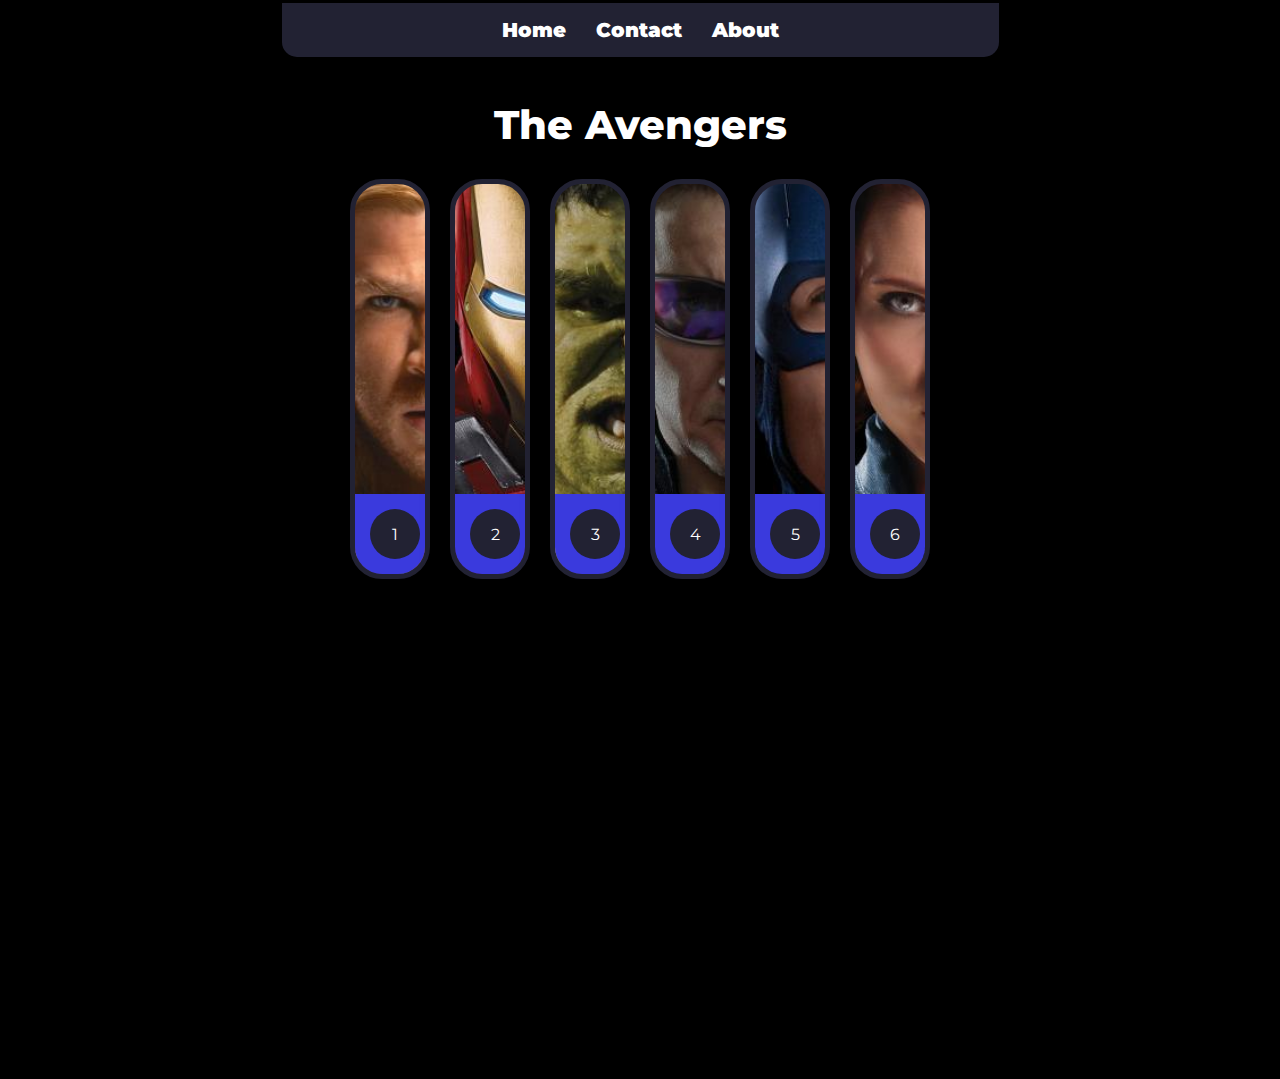
<file: index.html>
<!DOCTYPE html>
<html lang="en">
<head>
    <meta charset="UTF-8">
    <meta name="viewport" content="width=device-width, initial-scale=1.0">
    <link rel="stylesheet" href="slide.css">
    <title>Avengers App</title>
</head>
<body>

    <header>
        <nav>
            <a href="index.html">Home</a>
            <a href="contact.html">Contact</a>
            <a href="about.html">About</a>
        </nav>
    </header>

    <h1 class="avenger-nameh1">The Avengers</h1>

    <div class="wrapper">
        <div class="container">

            <input type="radio" name="slide" id="c1">
            <label for="c1" class="card">
                <div class="row">
                    <div class="icon">1</div>
                    <div class="description">
                        <h4>Thor</h4>
                        <p><b>Full Name:</b> Thor Odinson</p>
                        <a href="avenger1.html">Read More</a>
                    </div>
                </div>
            </label>

            <input type="radio" name="slide" id="c2">
            <label for="c2" class="card">
                <div class="row">
                    <div class="icon">2</div>
                    <div class="description">
                        <h4>Iron Man</h4>
                        <p><b>Full Name:</b> Tony Stark</p>
                        <a href="avenger2.html">Read More</a>
                    </div>
                </div>
            </label>

            <input type="radio" name="slide" id="c3">
            <label for="c3" class="card">
                <div class="row">
                    <div class="icon">3</div>
                    <div class="description">
                        <h4>Hulk</h4>
                        <p><b>Full Name:</b> Bruce Banner</p>
                        <a href="avenger3.html">Read More</a>
                    </div>
                </div>
            </label>

            <input type="radio" name="slide" id="c4">
            <label for="c4" class="card">
                <div class="row">
                    <div class="icon">4</div>
                    <div class="description">
                        <h4>Hawkeye</h4>
                        <p><b>Full Name:</b> Clinton Barton</p>
                        <a href="avenger4.html">Read More</a>
                    </div>
                </div>
            </label>

            <input type="radio" name="slide" id="c5">
            <label for="c5" class="card">
                <div class="row">
                    <div class="icon">5</div>
                    <div class="description">
                        <h4>Captain America</h4>
                        <p><b>Full Name:</b> Steve Rogers</p>
                        <a href="avenger5.html">Read More</a>
                    </div>
                </div>
            </label>

            <input type="radio" name="slide" id="c6">
            <label for="c6" class="card">
                <div class="row">
                    <div class="icon">6</div>
                    <div class="description">
                        <h4>Black Window</h4>
                        <p><b>Full Name:</b> Natalia Romanova</p>
                        <a href="avenger6.html">Read More</a>
                    </div>
                </div>
            </label>

        </div>
    </div>
    
</body>
</html>
</file>
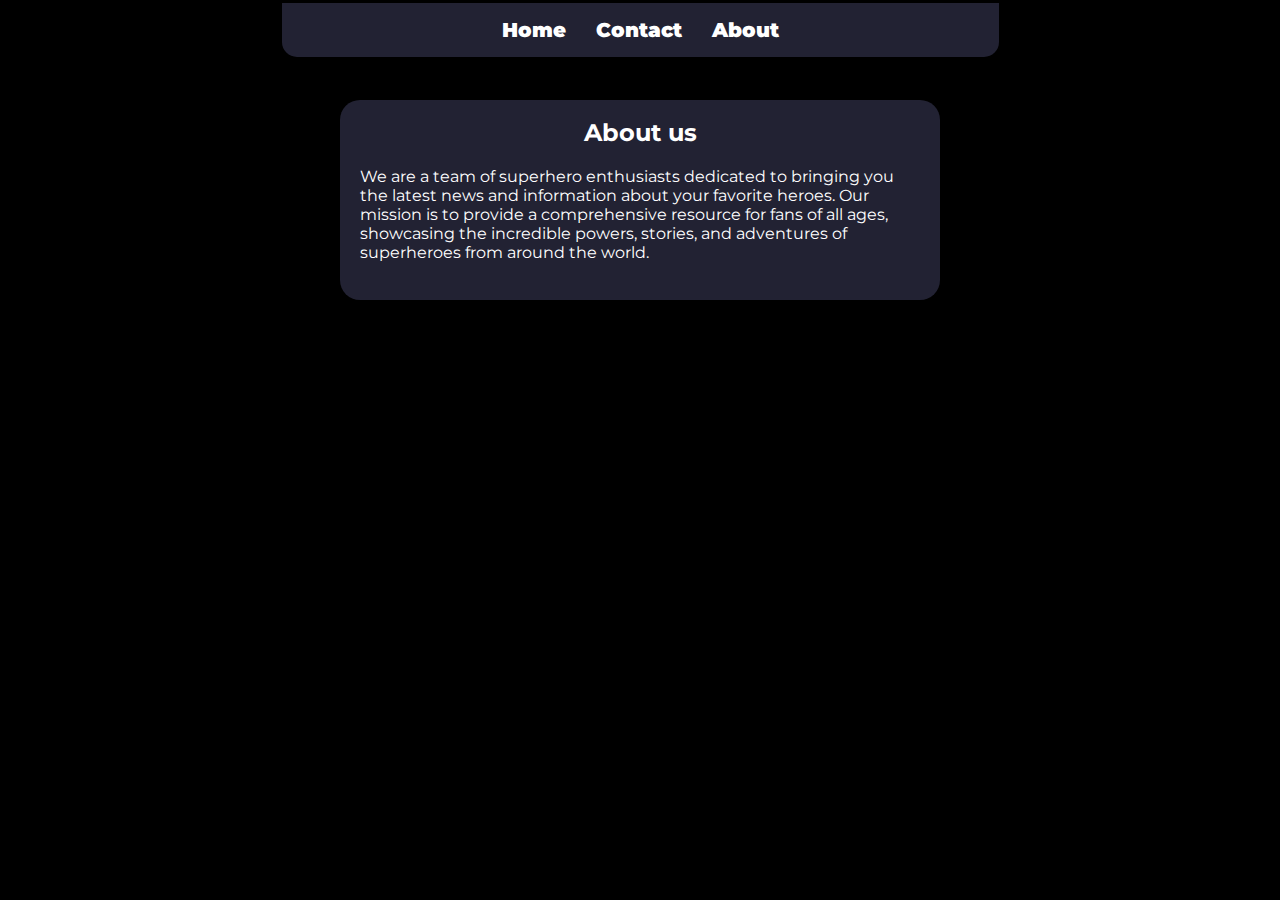
<file: about.html>
<!DOCTYPE html>
<html lang="en">
<head>
    <meta charset="UTF-8">
    <meta name="viewport" content="width=device-width, initial-scale=1.0">
    <link rel="stylesheet" href="slide.css">
    <title>About</title>
</head>
<body>

    <header>
        <nav>
            <a href="index.html">Home</a>
            <a href="contact.html">Contact</a>
            <a href="about.html">About</a>
        </nav>
    </header>

    <div class="aboutWrapper">
        <h2>About us</h2>
        <p>We are a team of superhero enthusiasts dedicated to bringing you the latest news and information about your favorite heroes. Our mission is to provide a comprehensive resource for fans of all ages, showcasing the incredible powers, stories, and adventures of superheroes from around the world.</p>
    </div>
    
</body>
</html>
</file>
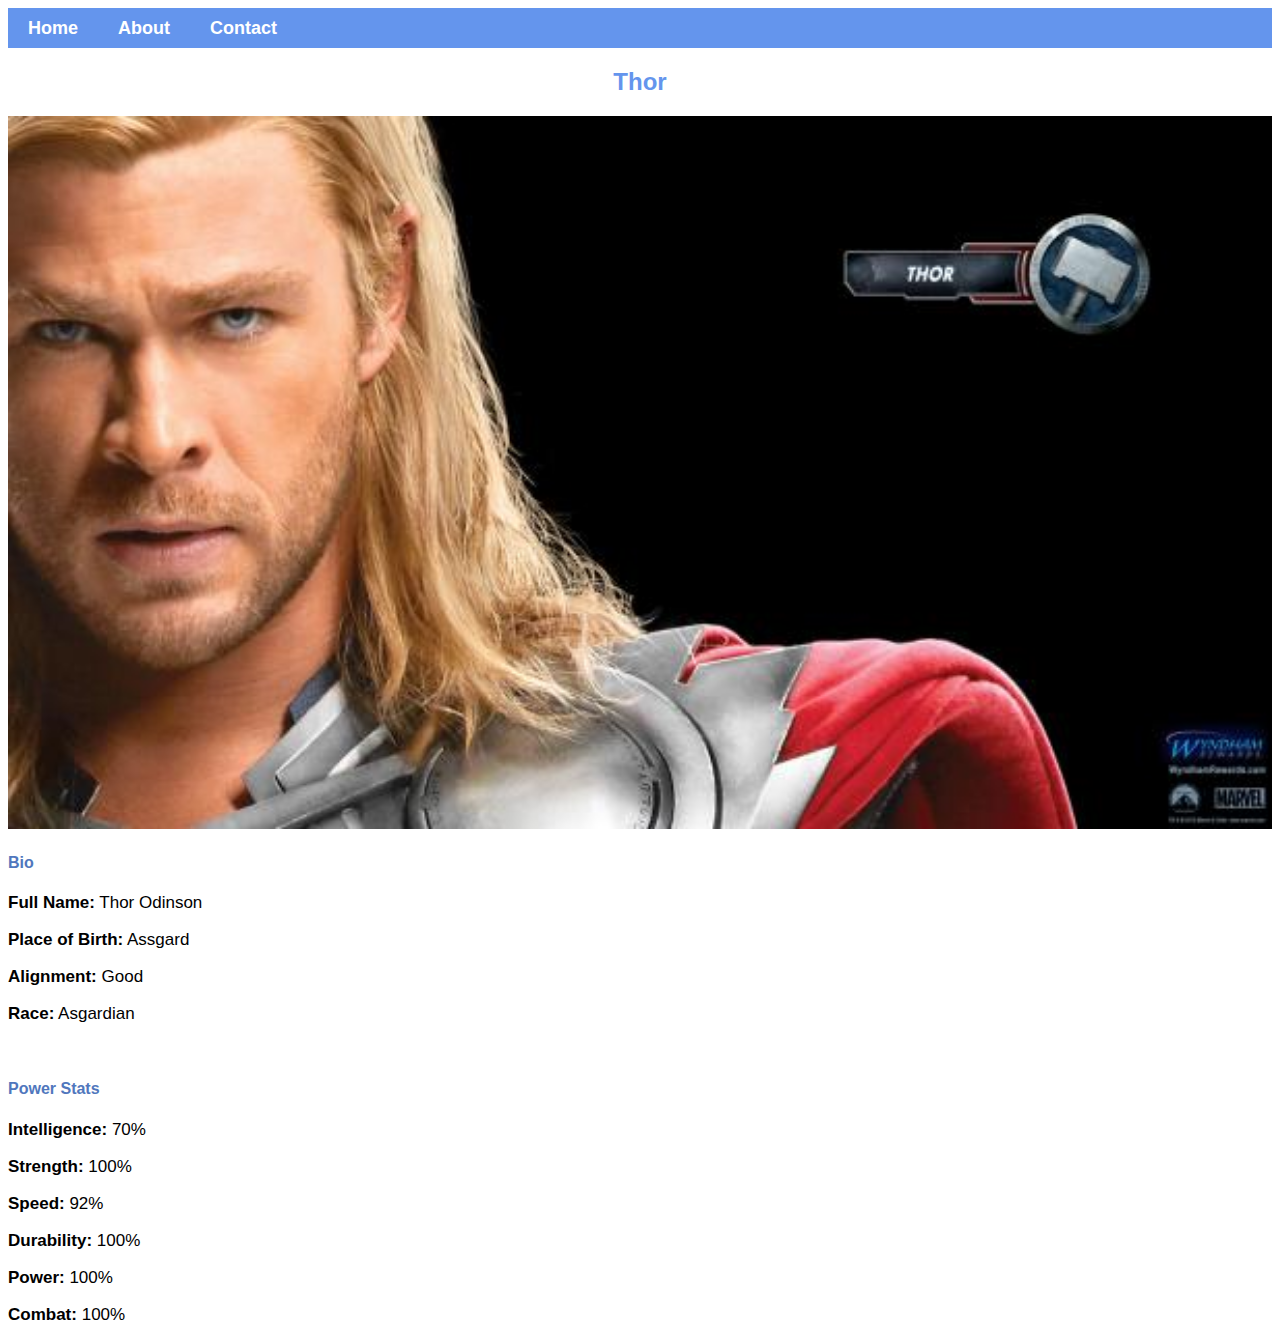
<file: avenger-1.html>
<!DOCTYPE html>
<html lang="en">
<head>
    <meta charset="UTF-8">
    <meta name="viewport" content="width=device-width, initial-scale=1.0">
    <link rel="stylesheet" href="style.css">
    <title>Thor</title>
</head>
<body>

    <div id="menu">
        <a href="index.html">Home</a>
        <a href="about.html">About</a>
        <a href="contact.html">Contact</a>
    </div>

    <h2>Thor</h2>
    <div class="gallery">
        <img src="/images/avengers_01.jpg">
    </div>
    <h4>Bio</h4>
    <p><b>Full Name:</b> Thor Odinson</p>
    <p><b>Place of Birth:</b> Assgard</p>
    <p><b>Alignment:</b> Good</p>
    <p><b>Race:</b> Asgardian</p>
    <br>
    <h4>Power Stats</h4>
    <p><b>Intelligence:</b> 70%</p>
    <p><b>Strength:</b> 100%</p>
    <p><b>Speed:</b> 92%</p>
    <p><b>Durability:</b> 100%</p>
    <p><b>Power:</b> 100%</p>
    <p><b>Combat:</b> 100%</p>
</body>
</html>
</file>
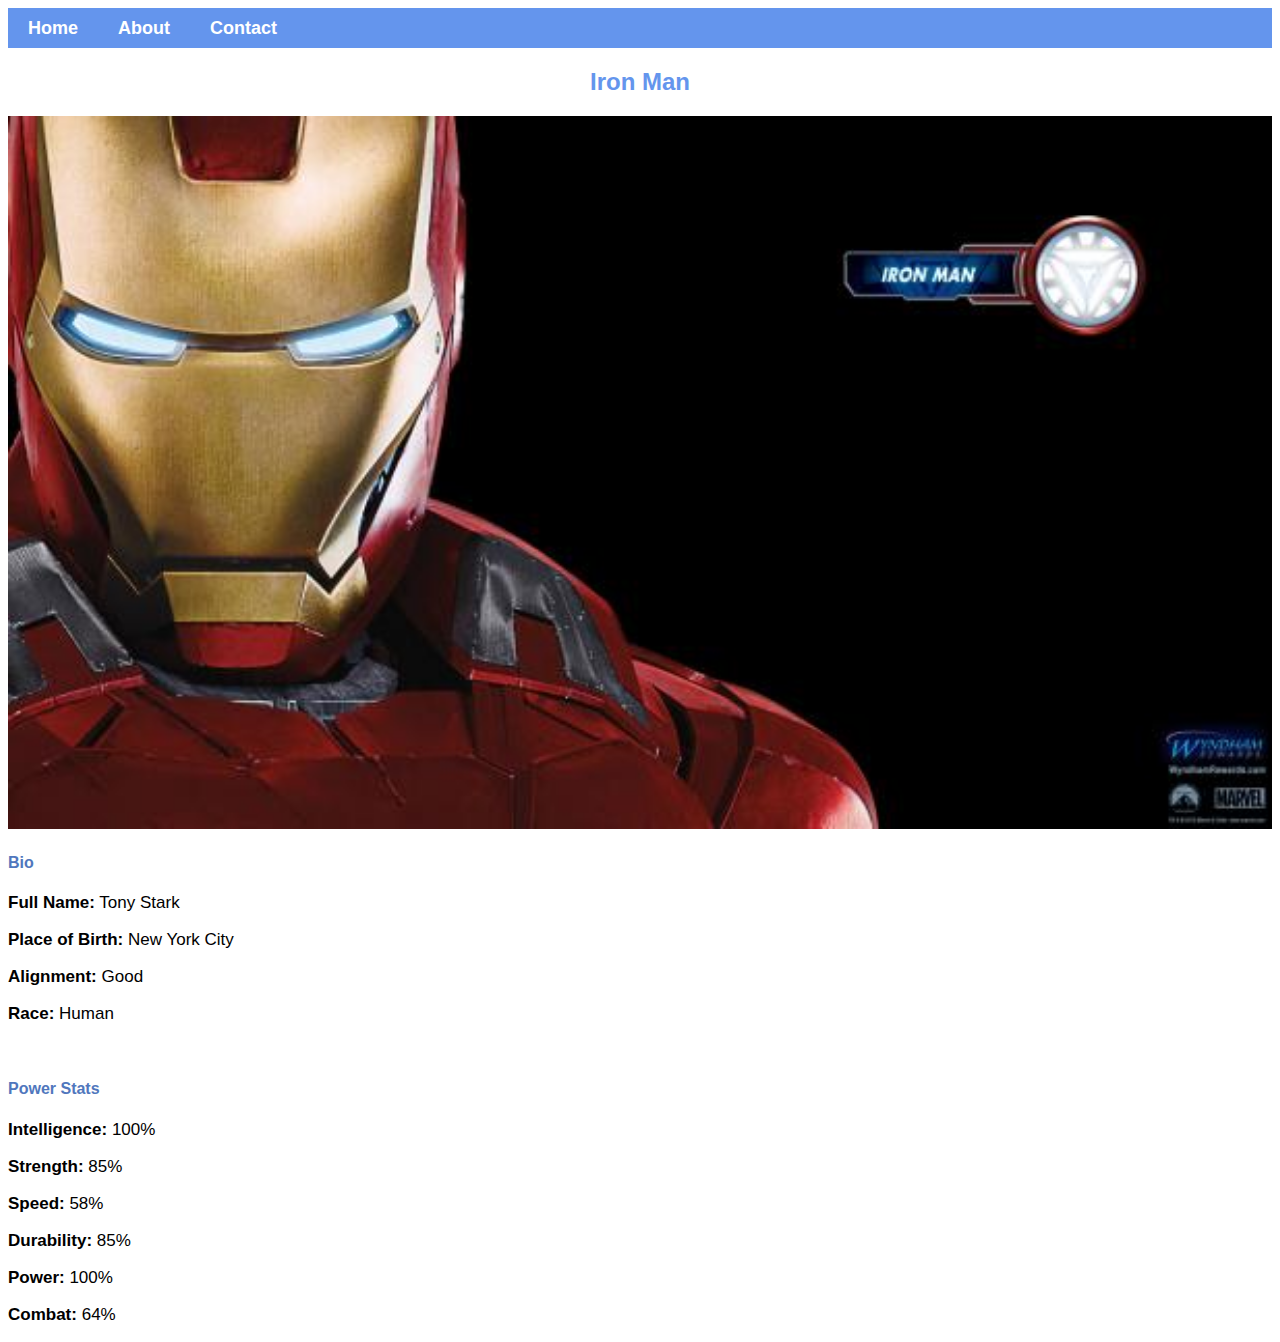
<file: avenger-2.html>
<!DOCTYPE html>
<html lang="en">
<head>
    <meta charset="UTF-8">
    <meta name="viewport" content="width=device-width, initial-scale=1.0">
    <link rel="stylesheet" href="style.css">
    <title>Iron Man</title>
</head>
<body>

    <div id="menu">
        <a href="index.html">Home</a>
        <a href="about.html">About</a>
        <a href="contact.html">Contact</a>
    </div>

    <h2>Iron Man</h2>
    <div class="gallery">
        <img src="/images/avengers_02.jpg">
    </div>
    <h4>Bio</h4>
    <p><b>Full Name:</b> Tony Stark</p>
    <p><b>Place of Birth:</b> New York City</p>
    <p><b>Alignment:</b> Good</p>
    <p><b>Race:</b> Human</p>
    <br>
    <h4>Power Stats</h4>
    <p><b>Intelligence:</b> 100%</p>
    <p><b>Strength:</b> 85%</p>
    <p><b>Speed:</b> 58%</p>
    <p><b>Durability:</b> 85%</p>
    <p><b>Power:</b> 100%</p>
    <p><b>Combat:</b> 64%</p>
</body>
</html>
</file>
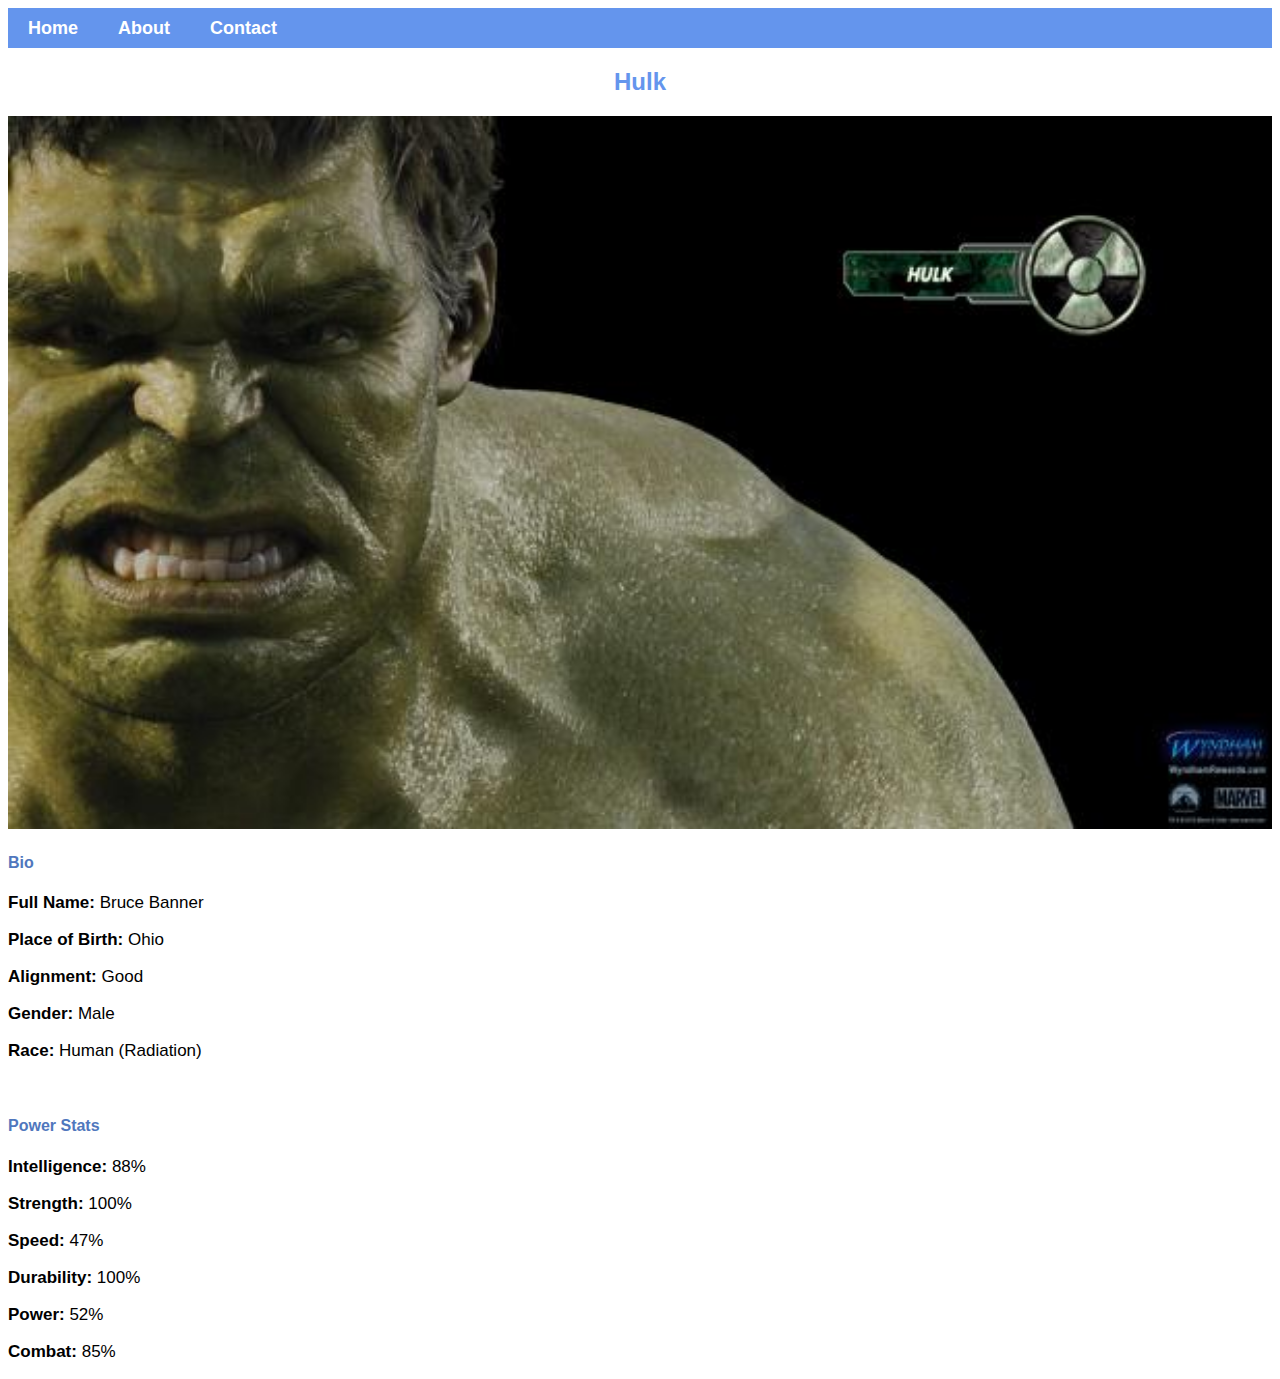
<file: avenger-3.html>
<!DOCTYPE html>
<html lang="en">
<head>
    <meta charset="UTF-8">
    <meta name="viewport" content="width=device-width, initial-scale=1.0">
    <link rel="stylesheet" href="style.css">
    <title>Hulk</title>
</head>
<body>

    <div id="menu">
        <a href="index.html">Home</a>
        <a href="about.html">About</a>
        <a href="contact.html">Contact</a>
    </div>

    <h2>Hulk</h2>
    <div class="gallery">
        <img src="/images/avengers_03.jpg">
    </div>
    <h4>Bio</h4>
    <p><b>Full Name:</b> Bruce Banner</p>
    <p><b>Place of Birth:</b> Ohio</p>
    <p><b>Alignment:</b> Good</p>
    <p><b>Gender:</b> Male</p>
    <p><b>Race:</b> Human (Radiation)</p>
    <br>
    <h4>Power Stats</h4>
    <p><b>Intelligence:</b> 88%</p>
    <p><b>Strength:</b> 100%</p>
    <p><b>Speed:</b> 47%</p>
    <p><b>Durability:</b> 100%</p>
    <p><b>Power:</b> 52%</p>
    <p><b>Combat:</b> 85%</p>
</body>
</html>
</file>
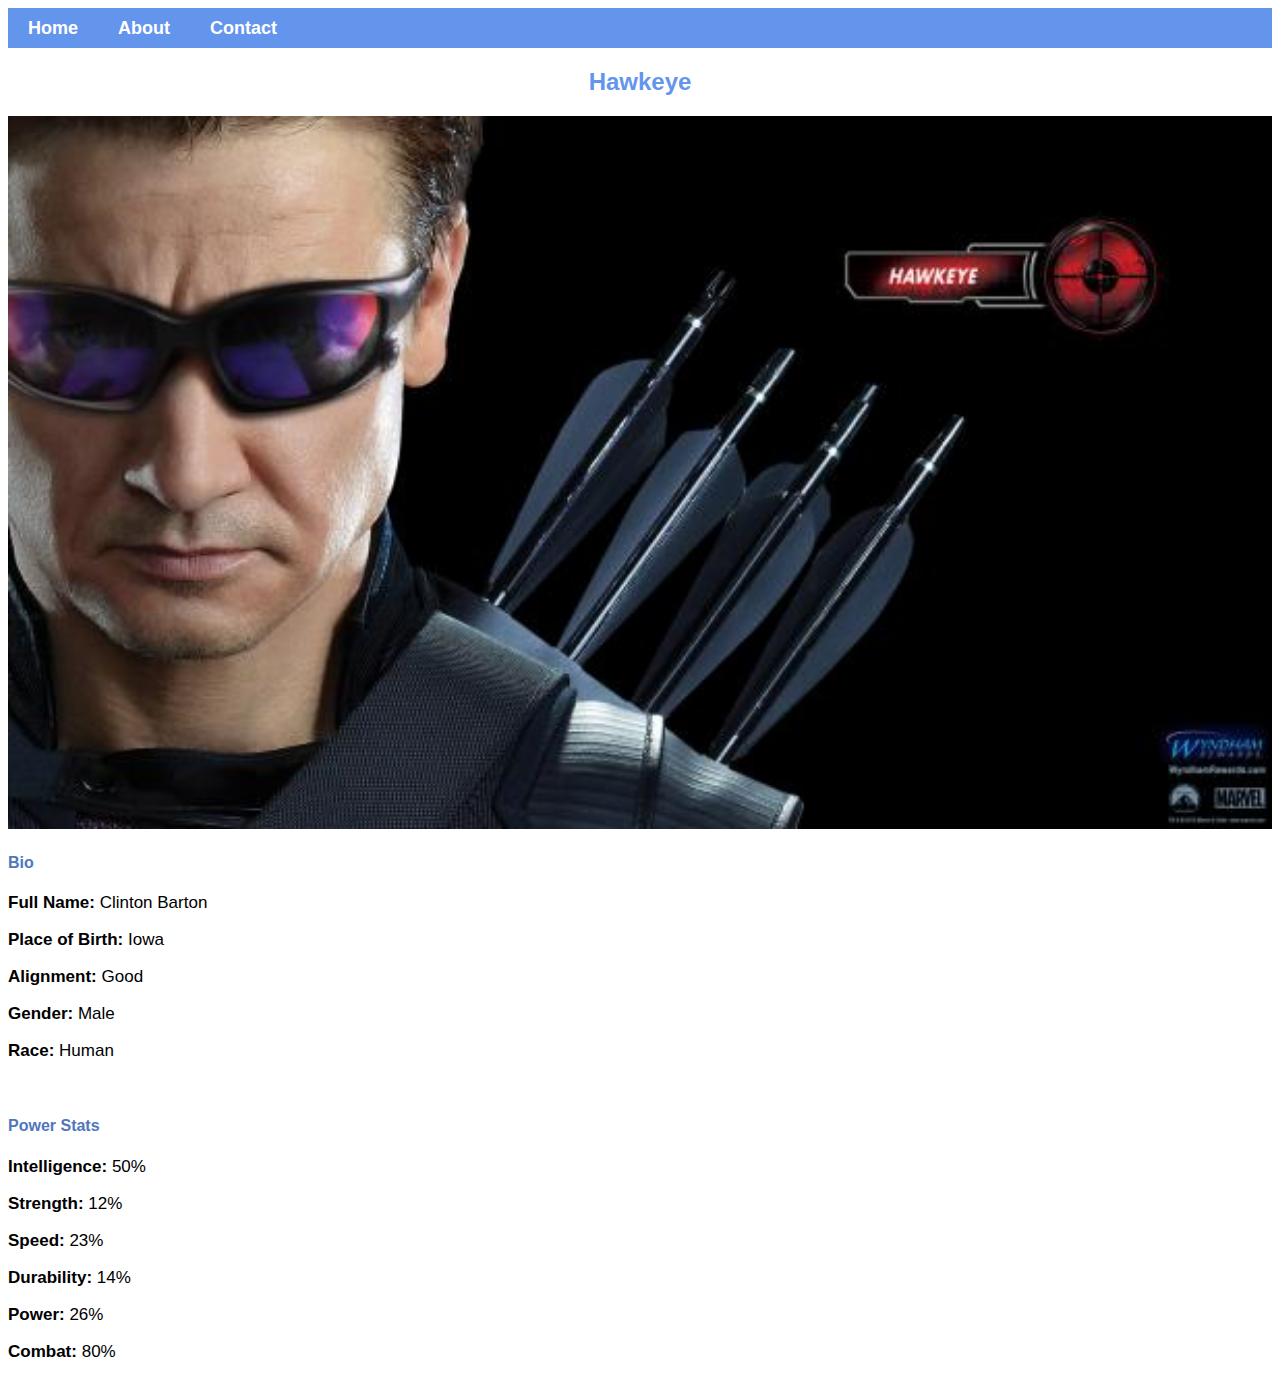
<file: avenger-4.html>
<!DOCTYPE html>
<html lang="en">
<head>
    <meta charset="UTF-8">
    <meta name="viewport" content="width=device-width, initial-scale=1.0">
    <link rel="stylesheet" href="style.css">
    <title>Hawkeye</title>
</head>
<body>

    <div id="menu">
        <a href="index.html">Home</a>
        <a href="about.html">About</a>
        <a href="contact.html">Contact</a>
    </div>

    <h2>Hawkeye</h2>
    <div class="gallery">
        <img src="/images/avengers_04.jpg">
    </div>
    <h4>Bio</h4>
    <p><b>Full Name:</b> Clinton Barton</p>
    <p><b>Place of Birth:</b> Iowa</p>
    <p><b>Alignment:</b> Good</p>
    <p><b>Gender:</b> Male</p>
    <p><b>Race:</b> Human</p>
    <br>
    <h4>Power Stats</h4>
    <p><b>Intelligence:</b> 50%</p>
    <p><b>Strength:</b> 12%</p>
    <p><b>Speed:</b> 23%</p>
    <p><b>Durability:</b> 14%</p>
    <p><b>Power:</b> 26%</p>
    <p><b>Combat:</b> 80%</p>
</body>
</html>
</file>
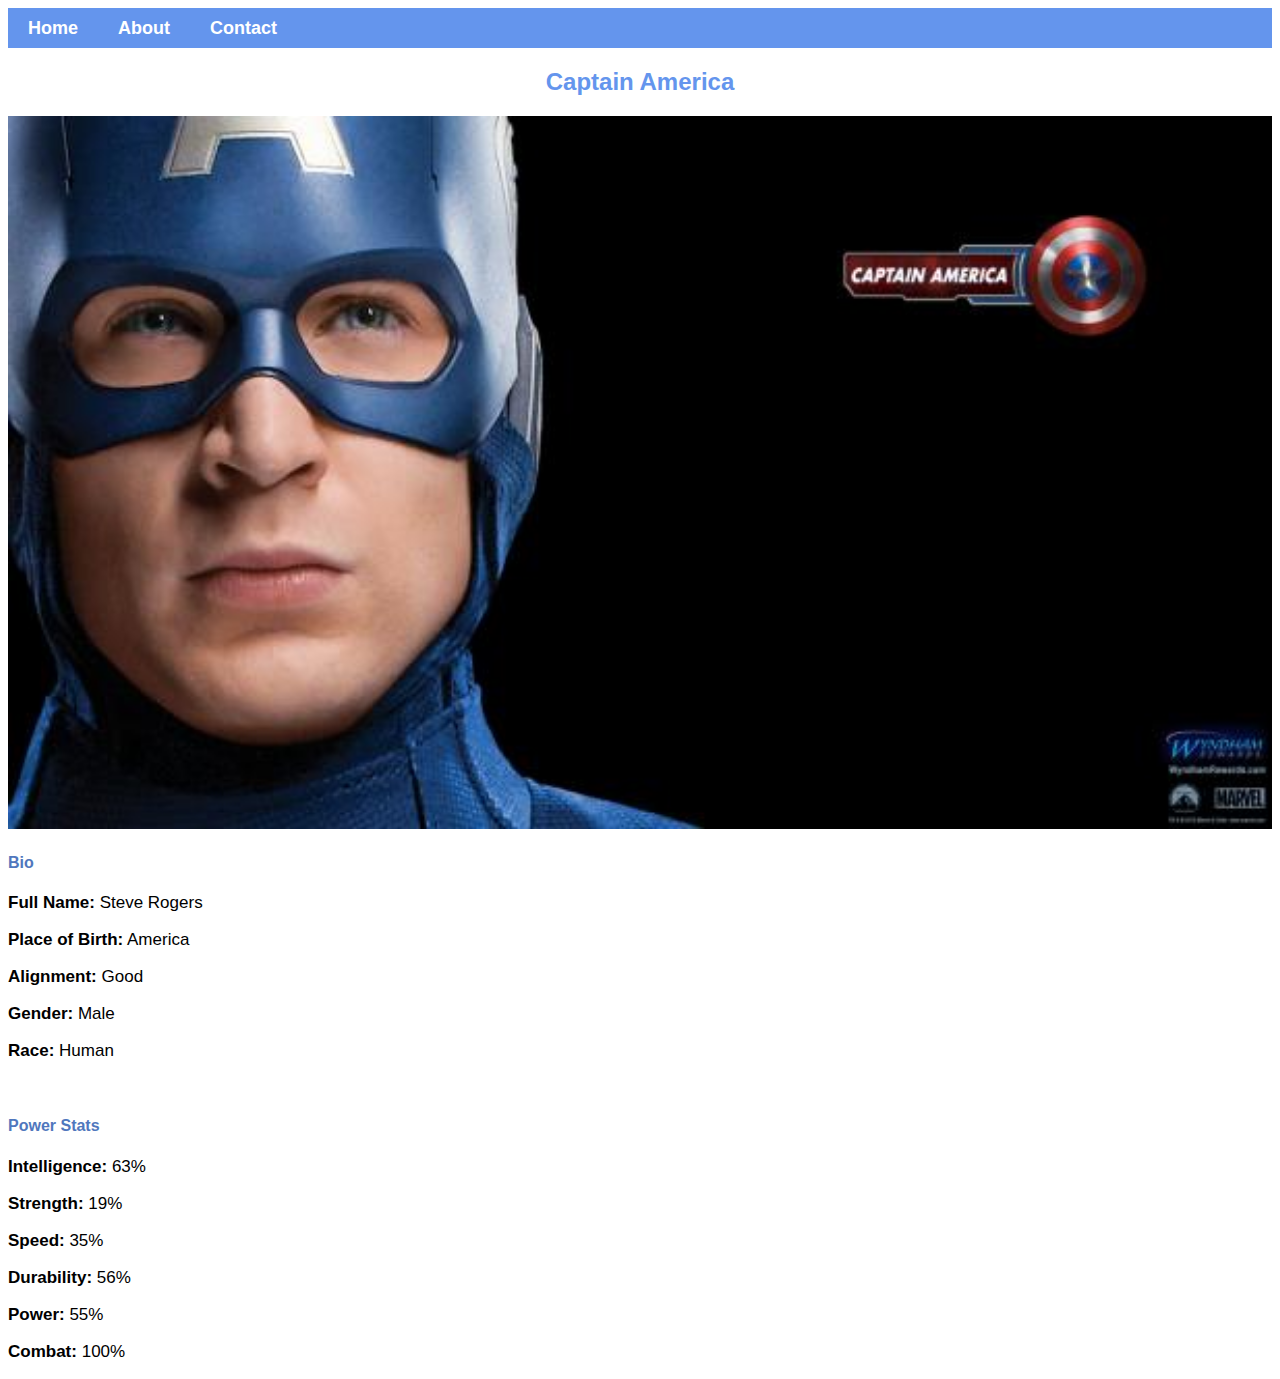
<file: avenger-5.html>
<!DOCTYPE html>
<html lang="en">
<head>
    <meta charset="UTF-8">
    <meta name="viewport" content="width=device-width, initial-scale=1.0">
    <link rel="stylesheet" href="style.css">
    <title>Captain America</title>
</head>
<body>

    <div id="menu">
        <a href="index.html">Home</a>
        <a href="about.html">About</a>
        <a href="contact.html">Contact</a>
    </div>

    <h2>Captain America</h2>
    <div class="gallery">
        <img src="/images/avengers_05.jpg">
    </div>
    <h4>Bio</h4>
    <p><b>Full Name:</b> Steve Rogers</p>
    <p><b>Place of Birth:</b> America</p>
    <p><b>Alignment:</b> Good</p>
    <p><b>Gender:</b> Male</p>
    <p><b>Race:</b> Human</p>
    <br>
    <h4>Power Stats</h4>
    <p><b>Intelligence:</b> 63%</p>
    <p><b>Strength:</b> 19%</p>
    <p><b>Speed:</b> 35%</p>
    <p><b>Durability:</b> 56%</p>
    <p><b>Power:</b> 55%</p>
    <p><b>Combat:</b> 100%</p>
</body>
</html>
</file>
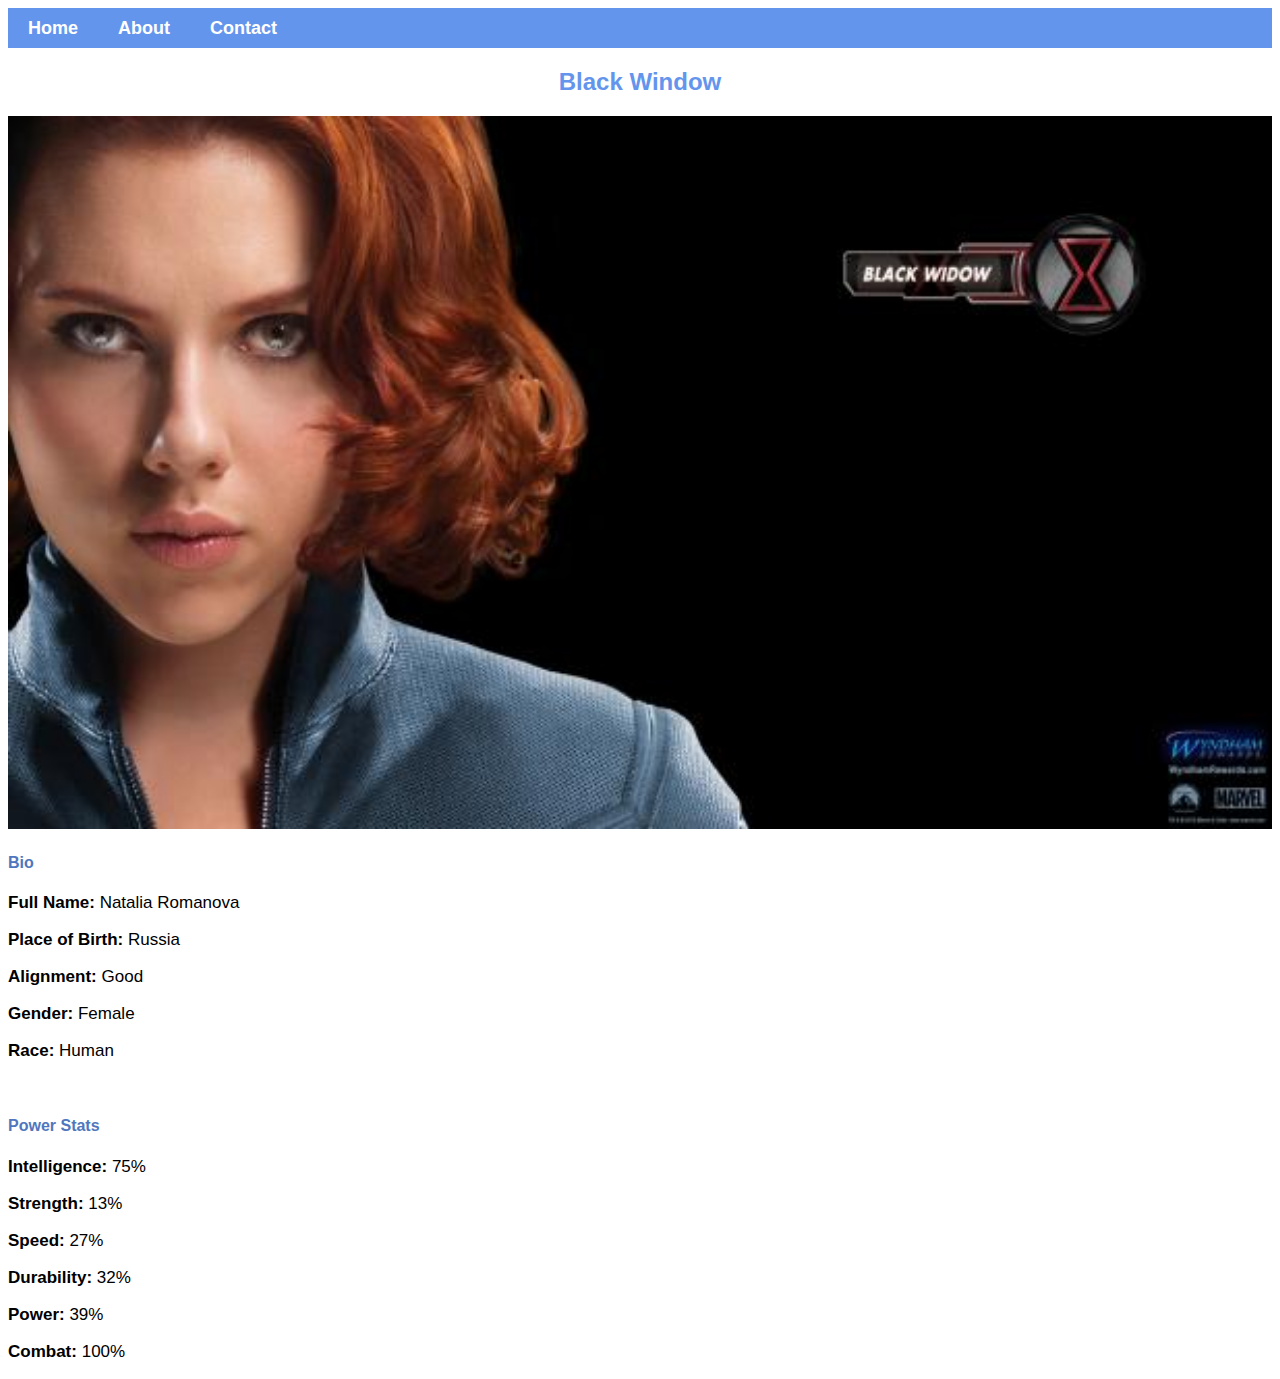
<file: avenger-6.html>
<!DOCTYPE html>
<html lang="en">
<head>
    <meta charset="UTF-8">
    <meta name="viewport" content="width=device-width, initial-scale=1.0">
    <link rel="stylesheet" href="style.css">
    <title>Black Window</title>
</head>
<body>

    <div id="menu">
        <a href="index.html">Home</a>
        <a href="about.html">About</a>
        <a href="contact.html">Contact</a>
    </div>

    <h2>Black Window</h2>
    <div class="gallery">
        <img src="/images/avengers_06.jpg">
    </div>
    <h4>Bio</h4>
    <p><b>Full Name:</b> Natalia Romanova</p>
    <p><b>Place of Birth:</b> Russia</p>
    <p><b>Alignment:</b> Good</p>
    <p><b>Gender:</b> Female</p>
    <p><b>Race:</b> Human</p>
    <br>
    <h4>Power Stats</h4>
    <p><b>Intelligence:</b> 75%</p>
    <p><b>Strength:</b> 13%</p>
    <p><b>Speed:</b> 27%</p>
    <p><b>Durability:</b> 32%</p>
    <p><b>Power:</b> 39%</p>
    <p><b>Combat:</b> 100%</p>
</body>
</html>
</file>
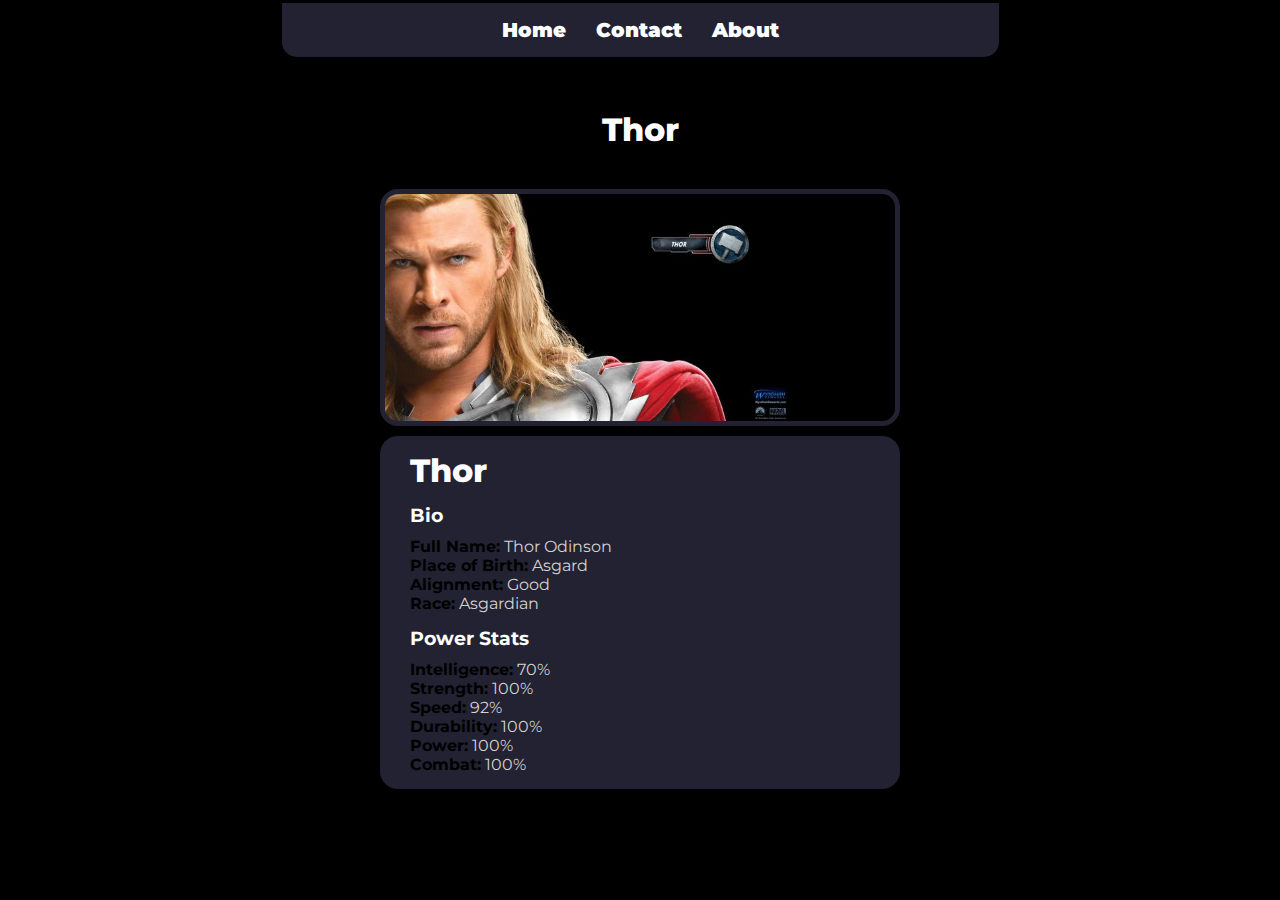
<file: avenger1.html>
<!DOCTYPE html>
<html lang="en">
<head>
    <meta charset="UTF-8">
    <meta name="viewport" content="width=device-width, initial-scale=1.0">
    <link rel="stylesheet" href="slide.css">
    <title>Thor</title>
</head>
<body>

    <header>
        <nav>
            <a href="index.html">Home</a>
            <a href="#">Contact</a>
            <a href="#">About</a>
        </nav>
    </header>

    <h1 class="avenger-name">Thor</h1>

    <div class="avenger-wrapper">
        <div class="avenger-photo1"></div>

        <div class="info">

            <h1>Thor</h1>
            <h3>Bio</h3>

            <p><b>Full Name:</b> Thor Odinson</p>
            <p><b>Place of Birth:</b> Asgard</p>
            <p><b>Alignment:</b> Good</p>
            <p><b>Race:</b> Asgardian</p>

            <h3>Power Stats</h3>

            <p><b>Intelligence:</b> 70%</p>
            <p><b>Strength:</b> 100%</p>
            <p><b>Speed:</b> 92%</p>
            <p><b>Durability:</b> 100%</p>
            <p><b>Power:</b> 100%</p>
            <p><b>Combat:</b> 100%</p>

        </div>
    </div>
    
</body>
</html>
</file>
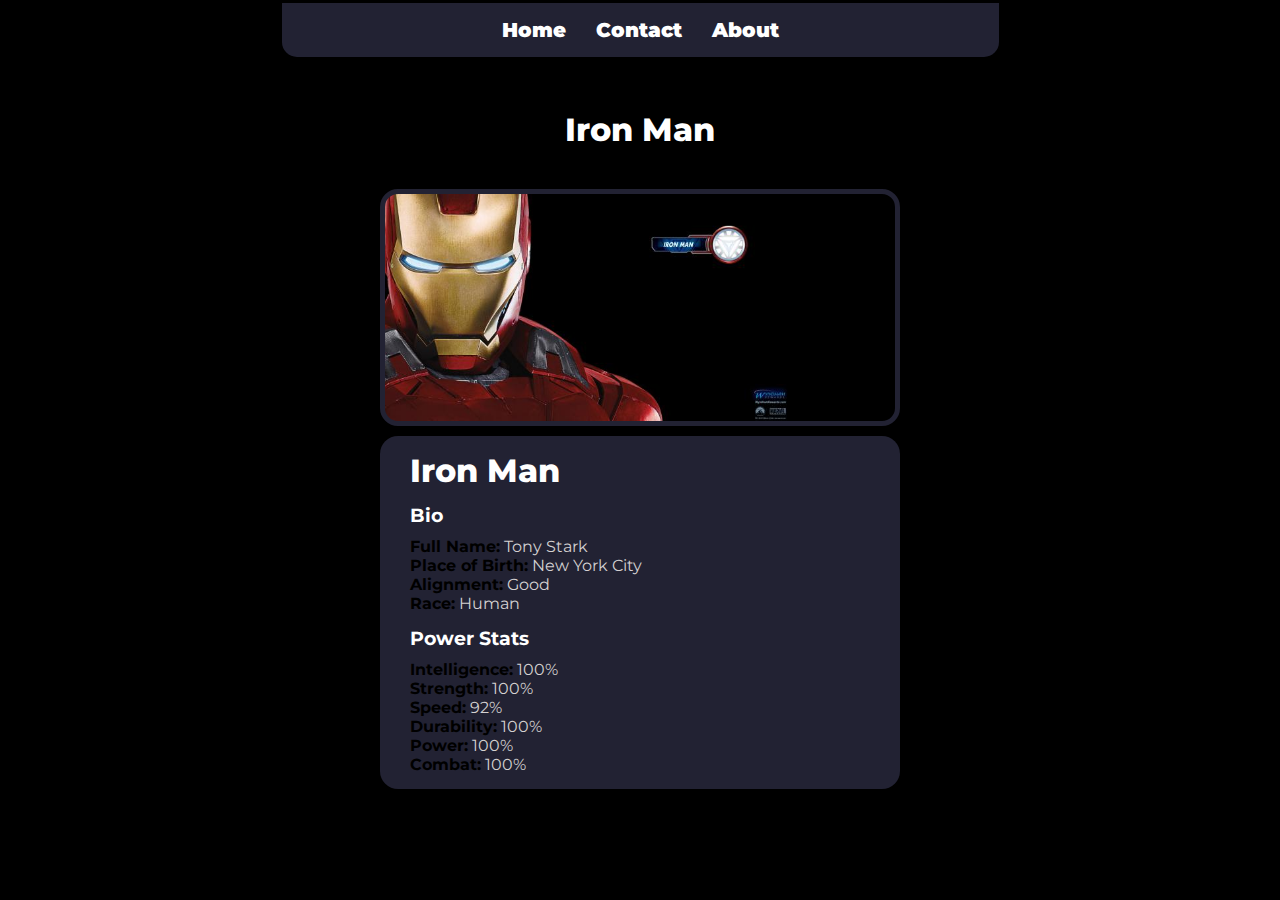
<file: avenger2.html>
<!DOCTYPE html>
<html lang="en">
<head>
    <meta charset="UTF-8">
    <meta name="viewport" content="width=device-width, initial-scale=1.0">
    <link rel="stylesheet" href="slide.css">
    <title>Thor</title>
</head>
<body>

    <header>
        <nav>
            <a href="index.html">Home</a>
            <a href="#">Contact</a>
            <a href="#">About</a>
        </nav>
    </header>

    <h1 class="avenger-name">Iron Man</h1>

    <div class="avenger-wrapper">
        <div class="avenger-photo2"></div>

        <div class="info">

            <h1>Iron Man</h1>
            <h3>Bio</h3>

            <p><b>Full Name:</b> Tony Stark</p>
            <p><b>Place of Birth:</b> New York City</p>
            <p><b>Alignment:</b> Good</p>
            <p><b>Race:</b> Human</p>

            <h3>Power Stats</h3>

            <p><b>Intelligence:</b> 100%</p>
            <p><b>Strength:</b> 100%</p>
            <p><b>Speed:</b> 92%</p>
            <p><b>Durability:</b> 100%</p>
            <p><b>Power:</b> 100%</p>
            <p><b>Combat:</b> 100%</p>

        </div>
    </div>
    
</body>
</html>
</file>
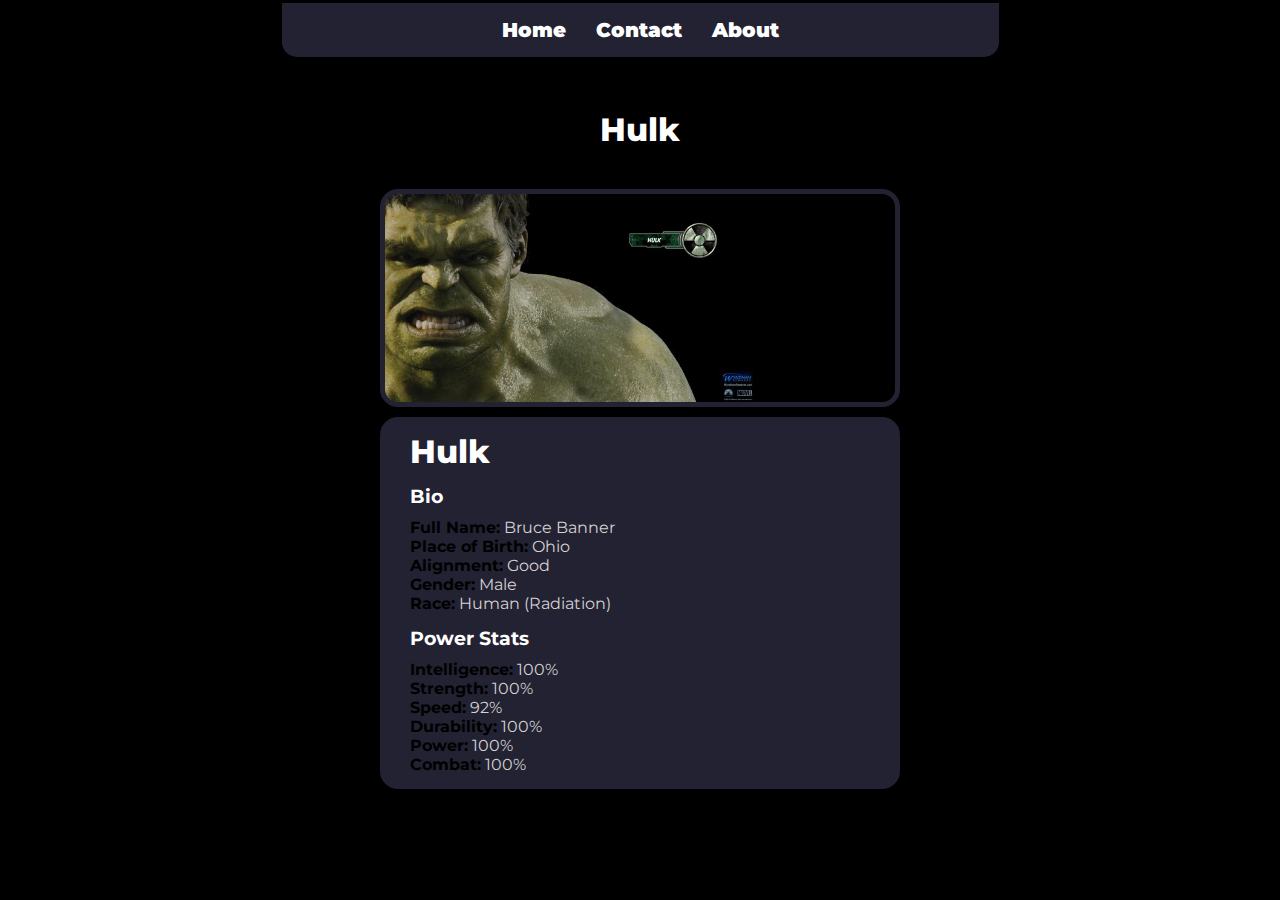
<file: avenger3.html>
<!DOCTYPE html>
<html lang="en">
<head>
    <meta charset="UTF-8">
    <meta name="viewport" content="width=device-width, initial-scale=1.0">
    <link rel="stylesheet" href="slide.css">
    <title>Hulk</title>
</head>
<body>

    <header>
        <nav>
            <a href="index.html">Home</a>
            <a href="#">Contact</a>
            <a href="#">About</a>
        </nav>
    </header>

    <h1 class="avenger-name">Hulk</h1>

    <div class="avenger-wrapper">
        <div class="avenger-photo3"></div>

        <div class="info">

            <h1>Hulk</h1>
            <h3>Bio</h3>

            <p><b>Full Name:</b> Bruce Banner</p>
            <p><b>Place of Birth:</b> Ohio</p>
            <p><b>Alignment:</b> Good</p>
            <p><b>Gender:</b> Male</p>
            <p><b>Race:</b> Human (Radiation)</p>

            <h3>Power Stats</h3>

            <p><b>Intelligence:</b> 100%</p>
            <p><b>Strength:</b> 100%</p>
            <p><b>Speed:</b> 92%</p>
            <p><b>Durability:</b> 100%</p>
            <p><b>Power:</b> 100%</p>
            <p><b>Combat:</b> 100%</p>

        </div>
    </div>
    
</body>
</html>
</file>
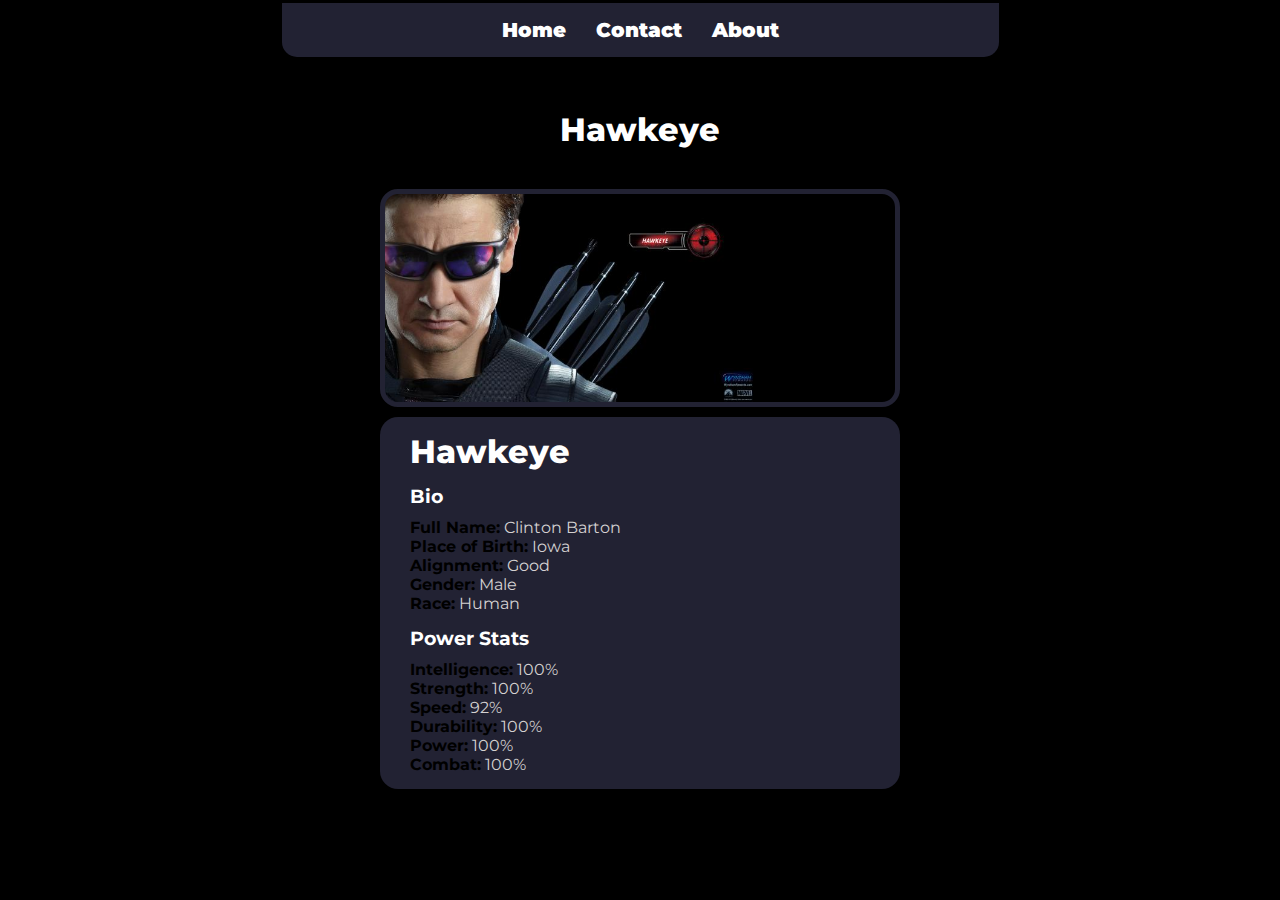
<file: avenger4.html>
<!DOCTYPE html>
<html lang="en">
<head>
    <meta charset="UTF-8">
    <meta name="viewport" content="width=device-width, initial-scale=1.0">
    <link rel="stylesheet" href="slide.css">
    <title>Hawkeye</title>
</head>
<body>

    <header>
        <nav>
            <a href="index.html">Home</a>
            <a href="#">Contact</a>
            <a href="#">About</a>
        </nav>
    </header>

    <h1 class="avenger-name">Hawkeye</h1>

    <div class="avenger-wrapper">
        <div class="avenger-photo4"></div>

        <div class="info">

            <h1>Hawkeye</h1>
            <h3>Bio</h3>

            <p><b>Full Name:</b> Clinton Barton</p>
            <p><b>Place of Birth:</b> Iowa</p>
            <p><b>Alignment:</b> Good</p>
            <p><b>Gender:</b> Male</p>
            <p><b>Race:</b> Human</p>

            <h3>Power Stats</h3>

            <p><b>Intelligence:</b> 100%</p>
            <p><b>Strength:</b> 100%</p>
            <p><b>Speed:</b> 92%</p>
            <p><b>Durability:</b> 100%</p>
            <p><b>Power:</b> 100%</p>
            <p><b>Combat:</b> 100%</p>

        </div>
    </div>
    
</body>
</html>
</file>
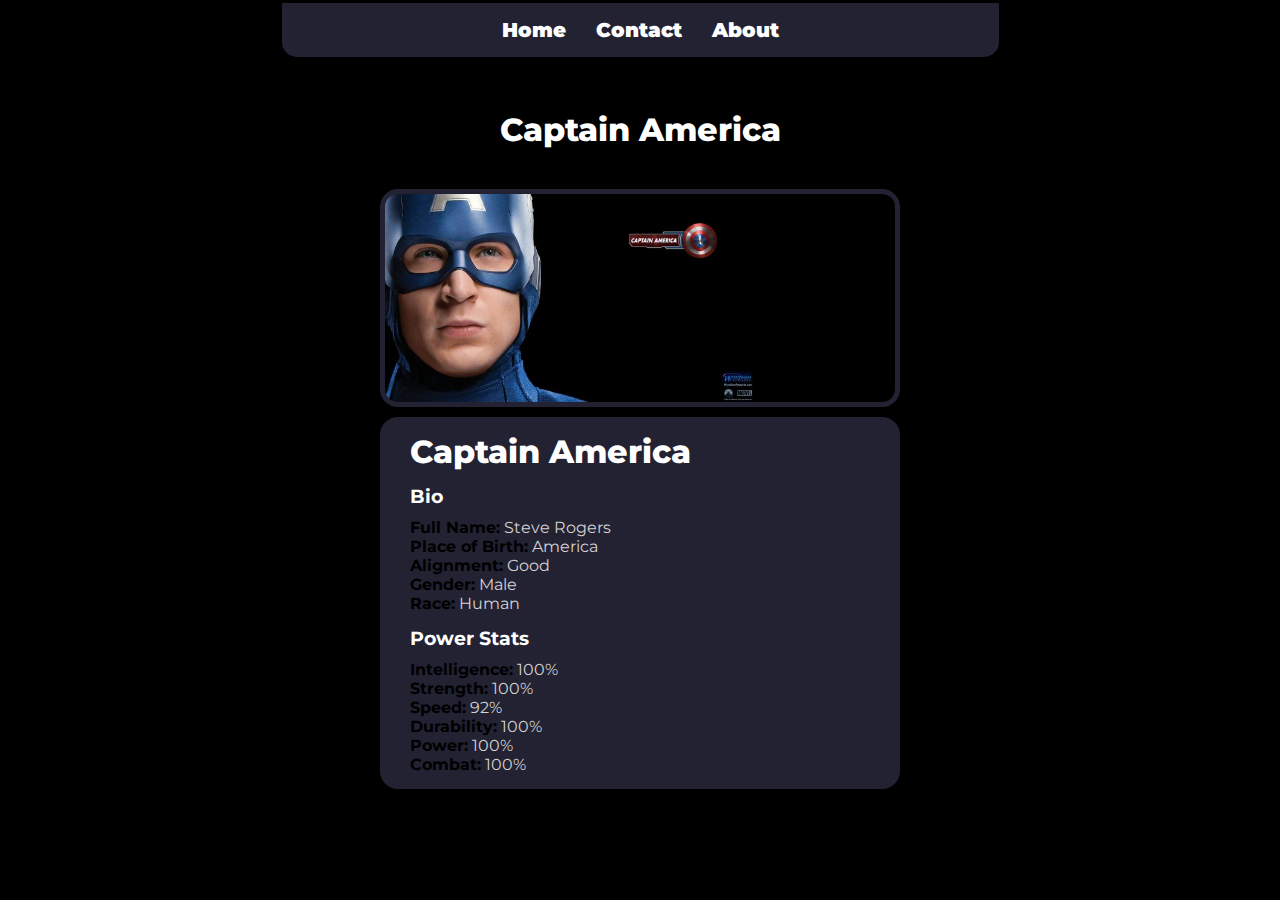
<file: avenger5.html>
<!DOCTYPE html>
<html lang="en">
<head>
    <meta charset="UTF-8">
    <meta name="viewport" content="width=device-width, initial-scale=1.0">
    <link rel="stylesheet" href="slide.css">
    <title>Captain America</title>
</head>
<body>

    <header>
        <nav>
            <a href="index.html">Home</a>
            <a href="#">Contact</a>
            <a href="#">About</a>
        </nav>
    </header>

    <h1 class="avenger-name">Captain America</h1>

    <div class="avenger-wrapper">
        <div class="avenger-photo5"></div>

        <div class="info">

            <h1>Captain America</h1>
            <h3>Bio</h3>

            <p><b>Full Name:</b> Steve Rogers</p>
            <p><b>Place of Birth:</b> America</p>
            <p><b>Alignment:</b> Good</p>
            <p><b>Gender:</b> Male</p>
            <p><b>Race:</b> Human</p>

            <h3>Power Stats</h3>

            <p><b>Intelligence:</b> 100%</p>
            <p><b>Strength:</b> 100%</p>
            <p><b>Speed:</b> 92%</p>
            <p><b>Durability:</b> 100%</p>
            <p><b>Power:</b> 100%</p>
            <p><b>Combat:</b> 100%</p>

        </div>
    </div>
    
</body>
</html>
</file>
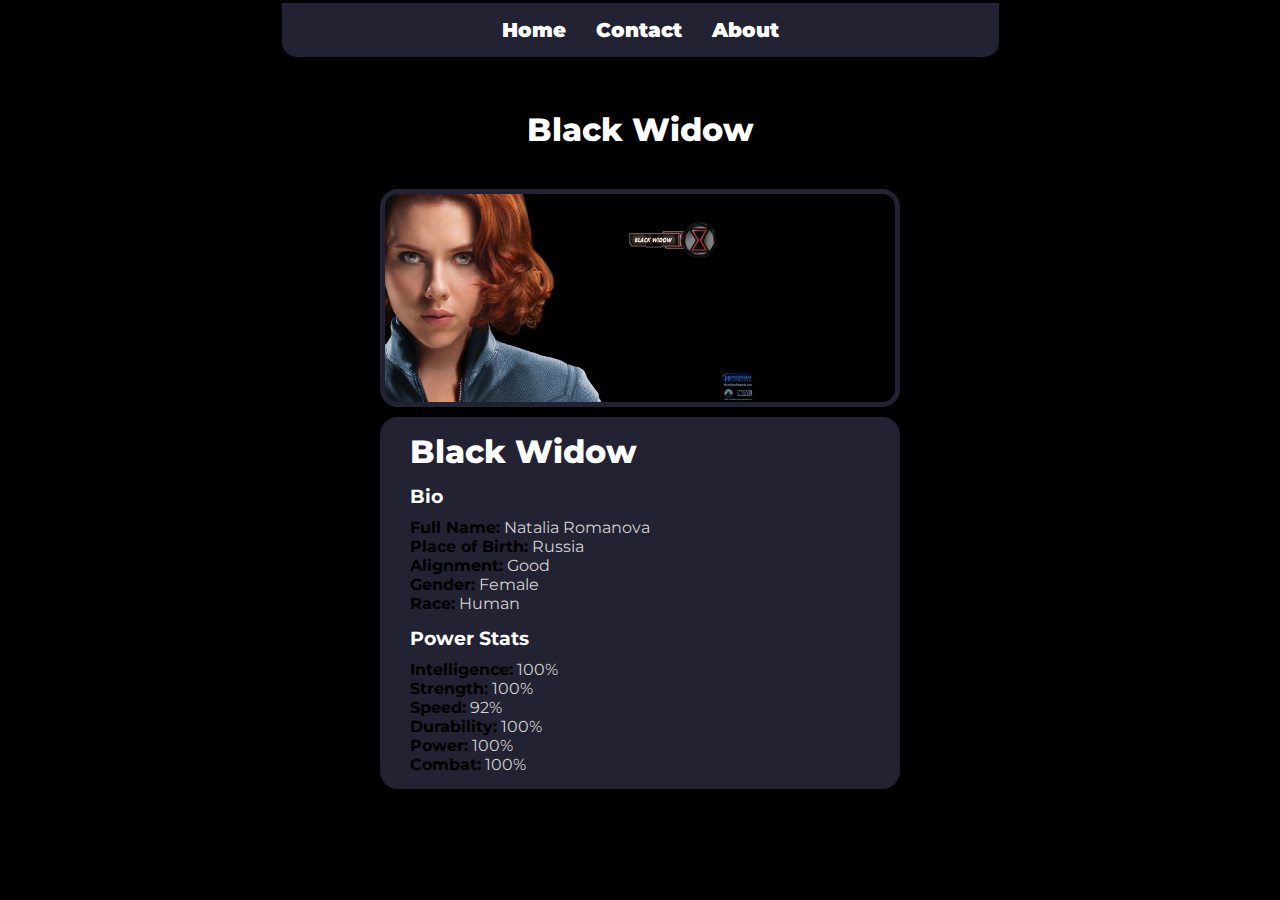
<file: avenger6.html>
<!DOCTYPE html>
<html lang="en">
<head>
    <meta charset="UTF-8">
    <meta name="viewport" content="width=device-width, initial-scale=1.0">
    <link rel="stylesheet" href="slide.css">
    <title>Black Widow</title>
</head>
<body>

    <header>
        <nav>
            <a href="index.html">Home</a>
            <a href="#">Contact</a>
            <a href="#">About</a>
        </nav>
    </header>

    <h1 class="avenger-name">Black Widow</h1>

    <div class="avenger-wrapper">
        <div class="avenger-photo6"></div>

        <div class="info">

            <h1>Black Widow</h1>
            <h3>Bio</h3>

            <p><b>Full Name:</b> Natalia Romanova</p>
            <p><b>Place of Birth:</b> Russia</p>
            <p><b>Alignment:</b> Good</p>
            <p><b>Gender:</b> Female</p>
            <p><b>Race:</b> Human</p>

            <h3>Power Stats</h3>

            <p><b>Intelligence:</b> 100%</p>
            <p><b>Strength:</b> 100%</p>
            <p><b>Speed:</b> 92%</p>
            <p><b>Durability:</b> 100%</p>
            <p><b>Power:</b> 100%</p>
            <p><b>Combat:</b> 100%</p>

        </div>
    </div>
    
</body>
</html>
</file>
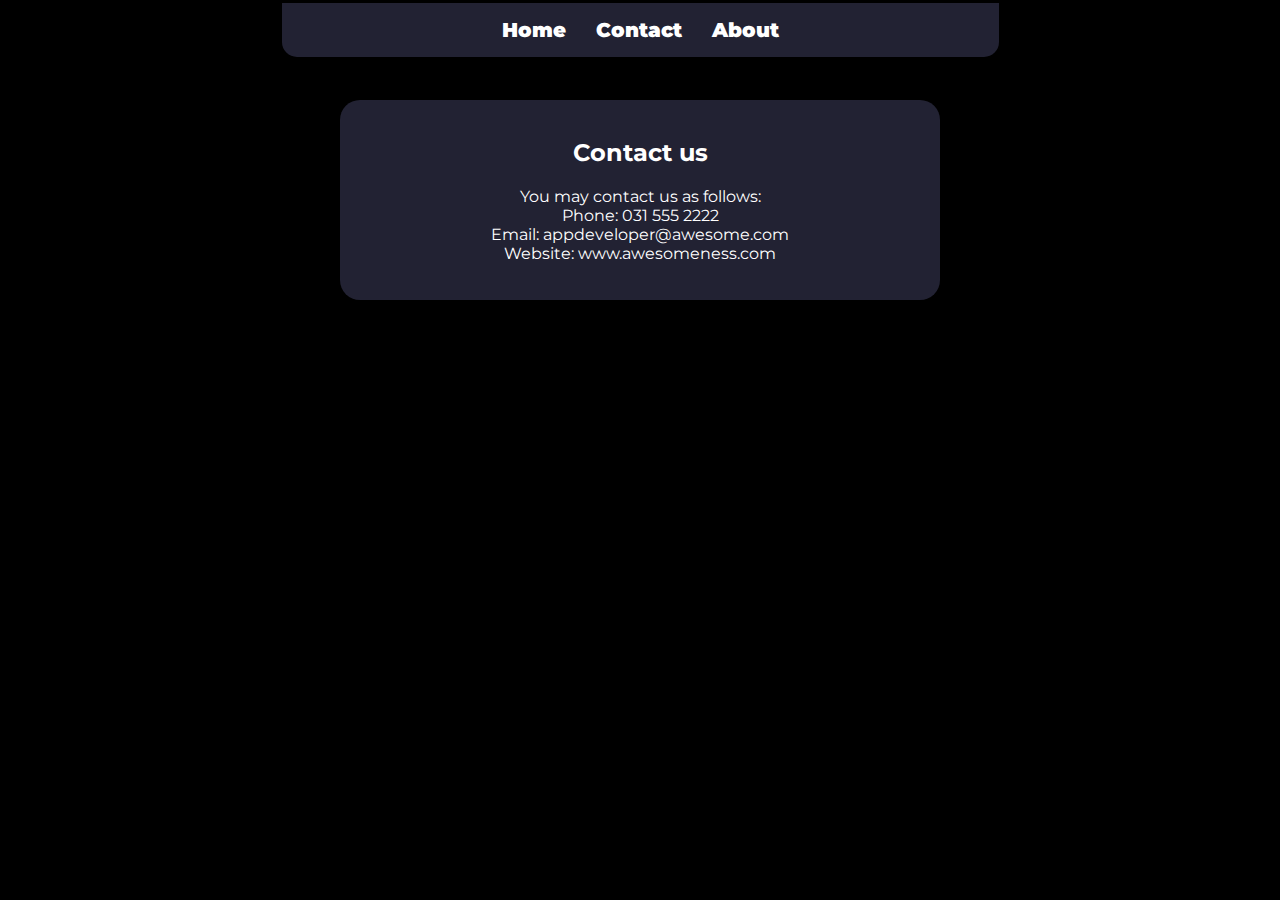
<file: contact.html>
<!DOCTYPE html>
<html lang="en">
<head>
    <meta charset="UTF-8">
    <meta name="viewport" content="width=device-width, initial-scale=1.0">
    <link rel="stylesheet" href="slide.css">
    <title>Contact</title>
</head>
<body>

    <header>
        <nav>
            <a href="index.html">Home</a>
            <a href="contact.html">Contact</a>
            <a href="about.html">About</a>
        </nav>
    </header>

    <div class="contactWrapper">
        <h2>Contact us</h2>
        <p>You may contact us as follows:</p>
        <p>Phone: 031 555 2222</p>
        <p>Email: appdeveloper@awesome.com</p>
        <p>Website: www.awesomeness.com</p>
    </div>

</body>
</html>
</file>
<file: slide.css>
@import url('https://fonts.googleapis.com/css2?family=Montserrat:ital,wght@0,100..900;1,100..900&display=swap');

* {
    box-sizing: border-box;
    margin: 0;
    padding: 0;
    font-family: "Montserrat", sans-serif;
}

body {
    background-color: black;
}

.wrapper {
    width: 100%;
    height: 100vh;
    display: flex;
    align-items: flex-start;
    justify-content: center;
}

.container {
    height: 400px;
    display: flex;
    flex-wrap: nowrap;
    justify-content: flex-start;
}

.card {
    width: 80px;
    border-radius: .75rem;
    background-size: cover;
    cursor: pointer;
    overflow: hidden;
    border-radius: 2rem;
    border: 5px solid #223;
    margin: 0 10px;
    display: flex;
    align-items: flex-end;
    transition: .6s cubic-bezier(.28,-0.03,0,.99);
    box-shadow: 0px 10px 30px -5px rgba(0, 0, 0, 0.8);
}

.card > .row {
    color: white;
    display: flex;
    flex-wrap: nowrap;
    background-color: rgb(58, 58, 221);
}

.card > .row > .icon {
    background: #223;
    color: white;
    border-radius: 50%;
    width: 50px;
    display: flex;
    justify-content: center;
    align-items: center;
    margin: 15px;
}

.card > .row > .description {
    display: flex;
    justify-content: center;
    flex-direction: column;
    overflow: hidden;
    height: 80px;
    width: 520px;
    opacity: 0;
    transform: translateY(30px);
    transition-delay: .3s;
    transition: all .3s ease;
}

.description {
    position: relative;
}

.description p {
    color: #d1d1d8;
    padding-top: 5px;
}

.description h4 {
    text-transform: uppercase;
}

.description a {
    position: absolute;
    right: 30px;
    text-decoration: none;
    background-color: #223;
    color: white;
    padding: 10px;
    border-radius: 10px;
    font-weight: 600;
}

input {
    display: none;
}

input:checked + label {
    width: 600px;
}

input:checked + label .description {
    opacity: 1 !important;
    transform: translateY(0) !important;
}

.card[for="c1"] {
    background-image: url("/images/avengers_01.jpg");
}

.card[for="c2"] {
    background-image: url("/images/avengers_02.jpg");
}

.card[for="c3"] {
    background-image: url("/images/avengers_03.jpg");
}

.card[for="c4"] {
    background-image: url("/images/avengers_04.jpg");
}

.card[for="c5"] {
    background-image: url("/images/avengers_05.jpg");
}

.card[for="c6"] {
    background-image: url("/images/avengers_06.jpg");
}

header {
    display: flex;
    justify-content: center;
    align-items: center;
    position: fixed;
    top: 0;
    width: 100%;
    height: 60px;
    position: fixed;
    top: 0;
    left: 0;
}

nav {
    display: flex;
    gap: 30px;
    background-color: #223;
    padding: 15px 220px;
    border-bottom-right-radius: 15px;
    border-bottom-left-radius: 15px;
}

nav a {
    text-decoration: none;
    font-weight: 900;
    color: white;
    font-size: 20px;
}

.avenger-wrapper {
    width: 100%;
    height: 600px;
    display: flex;
    flex-direction: column;
    justify-content: center;
    align-items: center;
}

.avenger-photo1 {
    background: url("images/avengers_01.jpg");
    width: 520px;
    height: 480px;
    background-size: contain;
    background-repeat: no-repeat;
    border-radius: 18px;
    border: 5px solid #223;
}

.avenger-photo2 {
    background: url("images/avengers_02.jpg");
    width: 520px;
    height: 480px;
    background-size: contain;
    background-repeat: no-repeat;
    border-radius: 18px;
    border: 5px solid #223;
}

.avenger-photo3 {
    background: url("images/avengers_03.jpg");
    width: 520px;
    height: 480px;
    background-size: contain;
    background-repeat: no-repeat;
    border-radius: 18px;
    border: 5px solid #223;
}

.avenger-photo4 {
    background: url("images/avengers_04.jpg");
    width: 520px;
    height: 480px;
    background-size: contain;
    background-repeat: no-repeat;
    border-radius: 18px;
    border: 5px solid #223;
}

.avenger-photo5 {
    background: url("images/avengers_05.jpg");
    width: 520px;
    height: 480px;
    background-size: contain;
    background-repeat: no-repeat;
    border-radius: 18px;
    border: 5px solid #223;
}

.avenger-photo6 {
    background: url("images/avengers_06.jpg");
    width: 520px;
    height: 480px;
    background-size: contain;
    background-repeat: no-repeat;
    border-radius: 18px;
    border: 5px solid #223;
}

.info {
    width: 520px;
    height: 500px;
    background-color: #223;
    border-radius: 18px;
    margin-top: 10px;
    padding: 15px 30px;
}

.avenger-name {
    color: white;
    text-align: center;
    margin-top: 110px;
    margin-bottom: 40px;
    font-weight: 800;
}

.info h1 {
    color: white;
    font-weight: 800;
}

.info h3 {
    color: white;
    margin-top: 14px;
    margin-bottom: 10px;
}

.info b {
    color: black;
}

.info p {
    color: rgb(212, 209, 209);
}

.avenger-nameh1 {
    color: white;
    text-align: center;
    margin-top: 100px;
    margin-bottom: 30px;
    font-size: 2.5rem;
    font-weight: 800;
}

.aboutWrapper {
    width: 600px;
    height: 200px;
    background-color: #223;
    margin: auto;
    display: flex;
    flex-direction: column;
    justify-content: center;
    align-items: center;
    padding: 0 20px 20px 20px;
    border-radius: 20px;
    margin-top: 100px;
}

.aboutWrapper h2 {
    text-align: center;
    margin-bottom: 20px;
    color: white;
}

.aboutWrapper p {
    color: white;
}

.contactWrapper {
    width: 600px;
    height: 200px;
    background-color: #223;
    margin: auto;
    display: flex;
    flex-direction: column;
    justify-content: center;
    align-items: center;
    padding: 0 20px;
    border-radius: 20px;
    margin-top: 100px;
}

.contactWrapper h2 {
    text-align: center;
    margin-bottom: 20px;
    color: white;
}

.contactWrapper p {
    color: white;
}
</file>
<file: style.css>
.gallery img {
    width: 100%;
}

#menu {
    width: 100%;
    height: 40px;
    background-color: cornflowerblue;
    display: flex;
    align-items: center;
}

#menu a {
    color: white;
    font-family: Helvetica, sans-serif;
    font-size: 18px;
    text-decoration: none;
    font-weight: 800;
    padding: 0 20px 0 20px;
}

#menu a:hover {
    color: #5077bd;
}

h2 {
    color: cornflowerblue;
    font-family: Impact, Haettenschweiler, 'Arial Narrow Bold', sans-serif;
    text-align: center;
}

h4 {
    color: #5077bd;
    font-family: Impact, Haettenschweiler, 'Arial Narrow Bold', sans-serif;
}

p {
    font-family: sans-serif;
    font-size: 17px;
}
</file>
